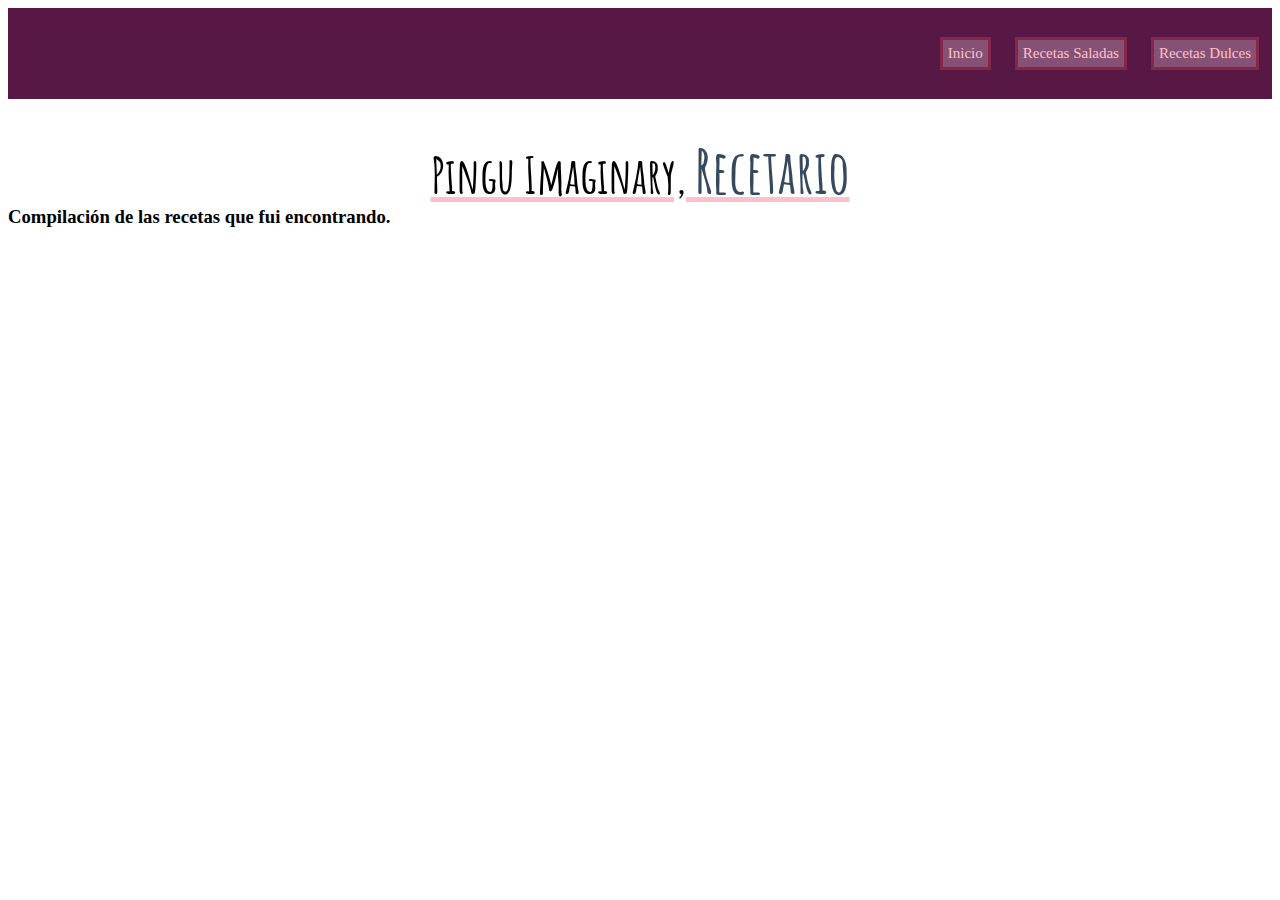
<file: Recetario/index.html>
<!DOCTYPE html>
<html lang="en">
<head>
    <meta charset="UTF-8">
    <meta http-equiv="X-UA-Compatible" content="IE=edge">
    <meta name="viewport" content="width=device-width, initial-scale=1.0">
    <title>Pingu-Imaginary Recetario </title>
    <link rel="icon" href="../imagenes icono/icono.ico">
    <link rel="stylesheet" type="text/css" href="./css/index.css">
    <link rel="preconnect" href="https://fonts.googleapis.com">
    <link rel="preconnect" href="https://fonts.gstatic.com" crossorigin>
    <link href="https://fonts.googleapis.com/css2?family=Amatic+SC:wght@700&family=Josefin+Slab:wght@500&family=Patrick+Hand+SC&family=Pattaya&display=swap" rel="stylesheet">
    <link rel="stylesheet" href="https://necolas.github.io/normalize.css/8.0.1/normalize.css">
</head>
<body>
    <header class="header">
        <nav class="header__nav"> 
            <ul class="header__nav__ul">
                <li class="header__nav__ul__li"> <a href="indextesting.html" target="_blank">Inicio</a></li>
                <li class="header__nav__ul__li"> <a href="Recetas Saladas.html" target="_blank">Recetas Saladas</a></li>
                <li class="header__nav__ul__li"> <a href="Recetas Dulces.html" target="_blank">Recetas Dulces</a></li>
            </ul></nav>
    </header>
    <h1 class="title">Pingu Imaginary, <b class="title__recetario">Recetario</b></h1>
    <article>
        <h3>Compilación de las recetas que fui encontrando.</h3>
    </article>
</body>
</html>
</file>
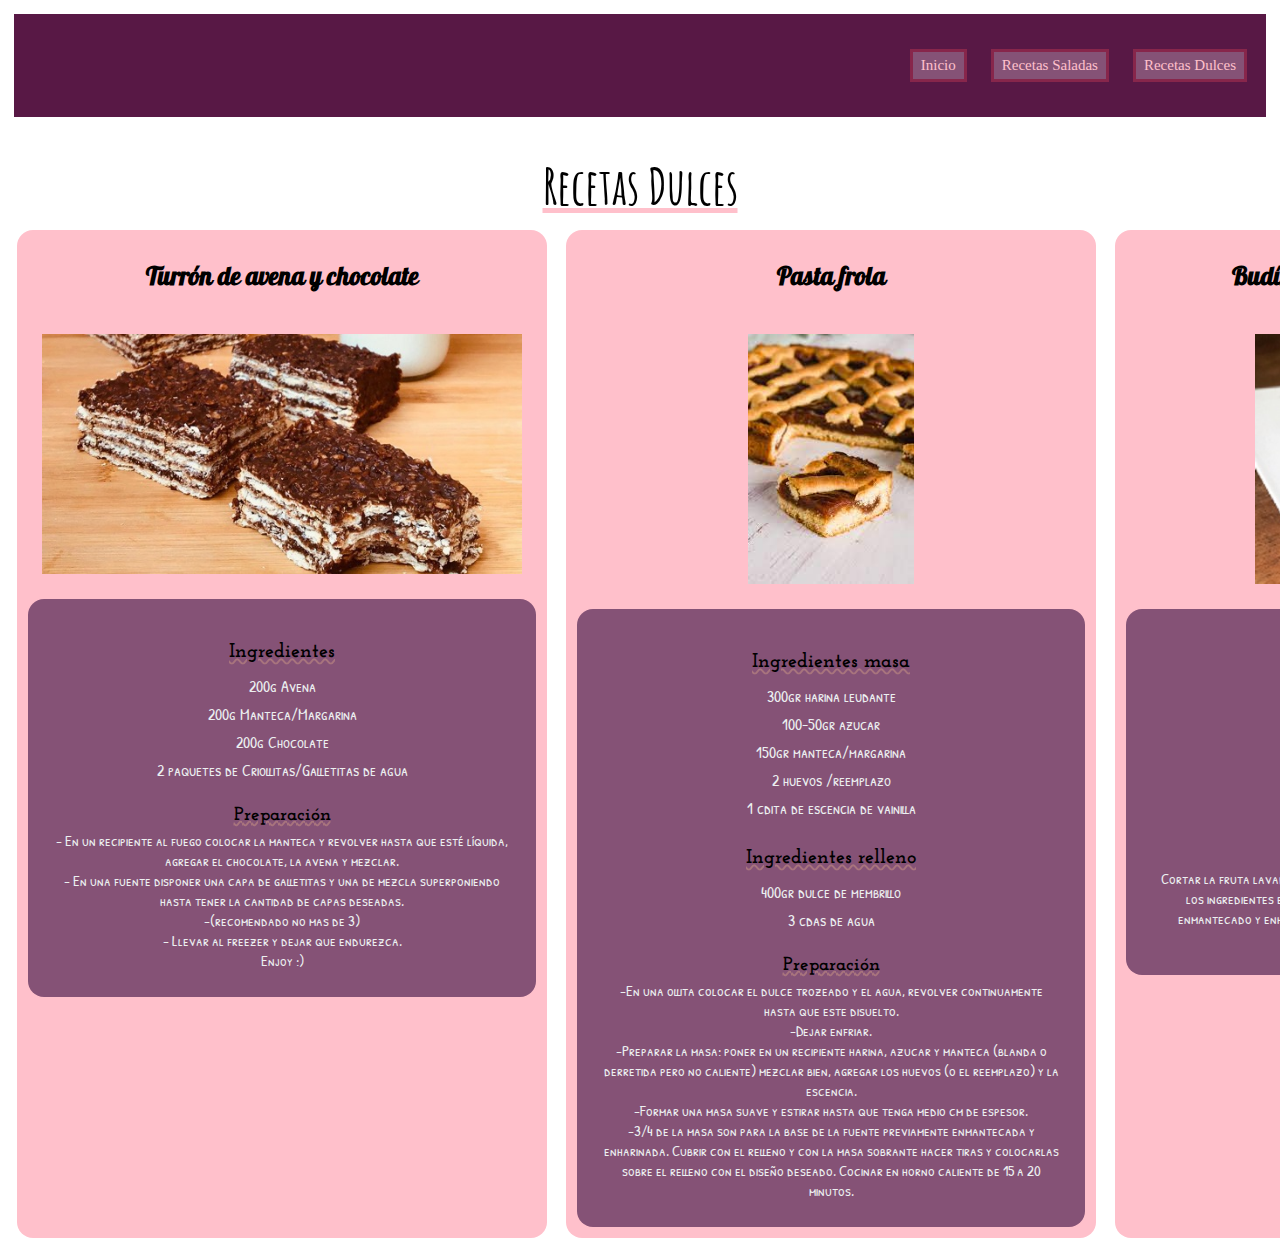
<file: Recetario/Recetas Dulces.html>
<!DOCTYPE html>
<html lang="en">
<head>
    <meta charset="UTF-8">
    <meta http-equiv="X-UA-Compatible" content="IE=edge">
    <meta name="viewport" content="width=device-width, initial-scale=1.0">
    <title>Recetas Dulces</title>
    <link rel="icon" href="../imagenes icono/icono.ico">
    <link rel="stylesheet" type="text/css" href="./css/recetas dulces.css">
    <link rel="preconnect" href="https://fonts.googleapis.com">
    <link rel="preconnect" href="https://fonts.gstatic.com" crossorigin>
    <link href="https://fonts.googleapis.com/css2?family=Amatic+SC:wght@700&family=Josefin+Slab:wght@500&family=Patrick+Hand+SC&family=Pattaya&display=swap" rel="stylesheet">
    <link rel="stylesheet" href="https://necolas.github.io/normalize.css/8.0.1/normalize.css">
</head>
<body>

    <header class="header">
        <nav class="header__nav"> 
            <ul class="header__nav__ul">
                <li class="header__nav__ul__li"> <a href="index.html" target="_blank">Inicio</a></li>
                <li class="header__nav__ul__li"> <a href="Recetas Saladas.html" target="_blank">Recetas Saladas</a></li>
                <li class="header__nav__ul__li"> <a href="Recetas Dulces.html" target="_blank">Recetas Dulces</a></li>
            </ul></nav>
    </header>
   
    <h1 class="title">Recetas Dulces</h1>

<div class="recetasdulces__gridcontainer">
    
        <div class="div_recipe" id="turron">
            <article class="recipe_art">
                <h2 class="recipe_title">Turrón de avena y chocolate</h2>
                <img src="./imagenes/turron.jpg" alt="Turron de avena y chocolate" title="Turron de avena y chocolate">
                <section class="recipe_section">
                    <h3 class="recipe_ing_title">Ingredientes</h3>
                    <ul class="recipe_ing"> 
                        <li>200g Avena</li>
                        <li>200g Manteca/Margarina</li>
                        <li>200g Chocolate</li>
                        <li>2 paquetes de Criollitas/Galletitas de agua</li>
                    </ul>
                    <h3 class="recipe_prep_title">Preparación</h3>
                    <p class="recipe_prep">
                    - En un recipiente al fuego colocar la manteca y revolver hasta que esté líquida, agregar el chocolate, la avena y mezclar. <br>
                    - En una fuente disponer una capa de galletitas y una de mezcla superponiendo hasta tener la cantidad de capas deseadas. <br>
                    -(recomendado no mas de 3) <br> 
                    - Llevar al freezer y dejar que endurezca. <br>
                    Enjoy :)
                    </p>
                </section>
            </article>
        </div>

        <div class="div_recipe" id="pastafrola">
            <article class="recipe_art">
                <h2 class="recipe_title">Pasta frola</h2>
                <img src="./imagenes/pasta frola.jpg" alt="pasta frola" title="pasta frola">
                <section class="recipe_section">
                    <h3 class="recipe_ing_title">Ingredientes masa</h3>
                    <ul class="recipe_ing"> 
                        <li>300gr harina leudante</li>
                        <li>100-50gr azucar</li>
                        <li>150gr manteca/margarina</li>
                        <li>2 huevos /reemplazo</li>
                        <li>1 cdita de escencia de vainilla</li>
                    </ul>
                    <h3 class="recipe_ing_title">Ingredientes relleno</h3>
                    <ul class="recipe_ing"> 
                        <li>400gr dulce de membrillo</li>
                        <li>3 cdas de agua</li>
                    </ul>
                        <h3 class="recipe_prep_title">Preparación</h3>
                        <p class="recipe_prep">-En una ollita colocar el dulce trozeado y el agua, revolver continuamente hasta que este disuelto. <br> -Dejar enfriar. <br>
                        -Preparar la masa: poner en un recipiente harina, azucar y manteca (blanda o derretida pero no caliente) mezclar bien, agregar los huevos (o el reemplazo) y la escencia. <br>
                        -Formar una masa suave y estirar hasta que tenga medio cm de espesor. <br> -3/4 de la masa son para la base de la fuente previamente enmantecada y enharinada.
                        Cubrir con el relleno y con la masa sobrante hacer tiras y colocarlas sobre el relleno con el diseño deseado. Cocinar en horno caliente de 15 a 20 minutos. </p>
                </section>
            </article>
        </div> 

        <div class="div_recipe" id="budin">
            <article class="recipe_art">
                <h2 class="recipe_title">Budín de naranja/mandarina</h2>
                <img src="./imagenes/budin de naranja.jpg" alt="Budin de naranja/mandarina" title="Budin de naranja/mandarina">
                <section class="recipe_section">
                    <h3 class="recipe_ing_title">Ingredientes</h3>
                    <ul class="recipe_ing"> 
                        <li>2 naranjas/mandarinas</li>
                        <li>2 tazas de harina leudante</li>
                        <li>1 tazas de azucar</li>
                        <li>2 huevos o reemplazo</li>
                        <li>1/2 taza de aceite</li>
                    </ul>
                <h3 class="recipe_prep_title">Preparación</h3>
                    <p class="recipe_prep">Cortar la fruta lavada a la mitad y sacar las semillas. Mezclar con el resto de los ingredientes en la procesadora y llevar al horno 180', con el molde enmantecado y enharinado, por 1 hora, ir revisando ya que cada horno es diferente.   </p>
                </section>
            </article>
        </div>
    </div>
</body>
</html>
</file>
<file: Recetario/css/index.css>
.title{
    font-family: 'Pattaya', sans-serif;
} 
.title__recetario{
    color: #34495E;
    font-size: 1.2em;
}
/* NAV */

.header {
    background-color: #581845;
}
.header__nav {
        display: flex;
        flex-direction: column;
        text-align: end;
        padding: 3px; 
        box-sizing: border-box;    
}
.header__nav__ul__li {
    background-color: #855276;
    display: inline-block;
    border: 3px solid #87264b;
    padding: 5px;
    font-size: 15px;
    margin: 10px;
}
a:link {
  color: #ffc0cb;
  background-color: transparent;
  text-decoration: none;
}

a:visited {
  color: #ffc0cb;
  background-color: transparent;
  text-decoration: none;
}

a:hover {
  color: #f5f5f5;
  background-color: transparent;
  text-decoration: underline;
}

a:active {
  color: #385f7e;
  background-color: transparent;
  text-decoration: underline;
}


.title {
    font-family: 'Amatic SC', cursive;
    font-size: 50px;
    text-align: center;
    text-decoration: underline #ffc0cb;
    height: 10px;
    padding-bottom: 30px;
}
</file>
<file: Recetario/css/recetas dulces.css>
*{
    padding: 3px;
}


/* NAV */

.header {
    background-color: #581845;
}
.header__nav {
        display: flex;
        flex-direction: column;
        text-align: end;
        padding: 3px; 
        box-sizing: border-box;    
}
.header__nav__ul__li {
    background-color: #855276;
    display: inline-block;
    border: 3px solid #87264b;
    padding: 5px;
    font-size: 15px;
    margin: 10px;
}
a:link {
  color: #ffc0cb;
  background-color: transparent;
  text-decoration: none;
}

a:visited {
  color: #ffc0cb;
  background-color: transparent;
  text-decoration: none;
}

a:hover {
  color: #f5f5f5;
  background-color: transparent;
  text-decoration: underline;
}

a:active {
  color: #385f7e;
  background-color: transparent;
  text-decoration: underline;
}


.title {
    font-family: 'Amatic SC', cursive;
    font-size: 50px;
    text-align: center;
    text-decoration: underline #ffc0cb;
    height: 10px;
    padding-bottom: 30px;
}

/*GRID*/

.recetasdulces__gridcontainer{
    display: grid;
    grid-template-rows: fit-content(1fr) fit-content(1fr) fit-content(1fr);
    grid-template-columns: fit-content(1fr) fit-content(1fr) fit-content(1fr);
    grid-gap: 25px;
}

/*ESTILOS GENERALES*/

.div_recipe{
    background-color: #ffc0cb;
    border-radius: 1em;
    display: inline-block;
    text-align: center;
    width: 100%;
    height: auto;
}
.recipe_title{
    text-align:center ;
    font-size: 25px;
    font-family: 'Pattaya', sans-serif;
}
.recipe_art img {
    width: 30rem;
    max-height: 250px;
    height: fit-content;
    padding: 1rem;
    object-fit: scale-down;
    object-position: top;
    border-radius: 1em;
}

.recipe_section{
    background-color: #855276;
    border-radius: 1em;
    padding: 20px;
    margin: 5px;
}
.recipe_ing_title{
    font-family: 'Josefin Slab', serif;
    text-decoration: underline wavy #a8747d;
    font-weight: 700;
    text-align: center;
    font-size: 20px;
    padding-bottom: 0px;
    height: 10px;
}
.recipe_ing{
    font-family: 'Patrick Hand SC', cursive;
    text-align: center;
    margin: 3px;
    padding-top: 0px;
    margin-bottom: 0px;
    list-style: none;
}
.recipe_ing li{
    font-size: 16px;
    font-weight: 500;
    color: #ECF0F1;
}
.recipe_prep_title{
    font-family: 'Josefin Slab', serif;
    text-decoration: underline wavy #a8747d;
    font-weight: 700;
    text-align: center;
    font-size: 19px;
    padding-top: 0px;
    margin-bottom: 0px;
    box-sizing: 50px;
}
.recipe_prep{
    font-family: 'Patrick Hand SC', cursive;
    color: #ECF0F1;
    line-height : 20px;
    font-weight: 400;
    text-align: center;
    margin: 3px;
    padding-top: 0px;
    font-size: 15px;
}



/* UBICACIONES EN GRID*/

#turron{
    grid-column: 1/2;
    grid-row: 1/2;
}

#pastafrola{
    grid-column: 2/3;
    grid-row: 1/2;
}

#budin{
    grid-column: 3/4;
    grid-row: 1/2;
}
</file>
